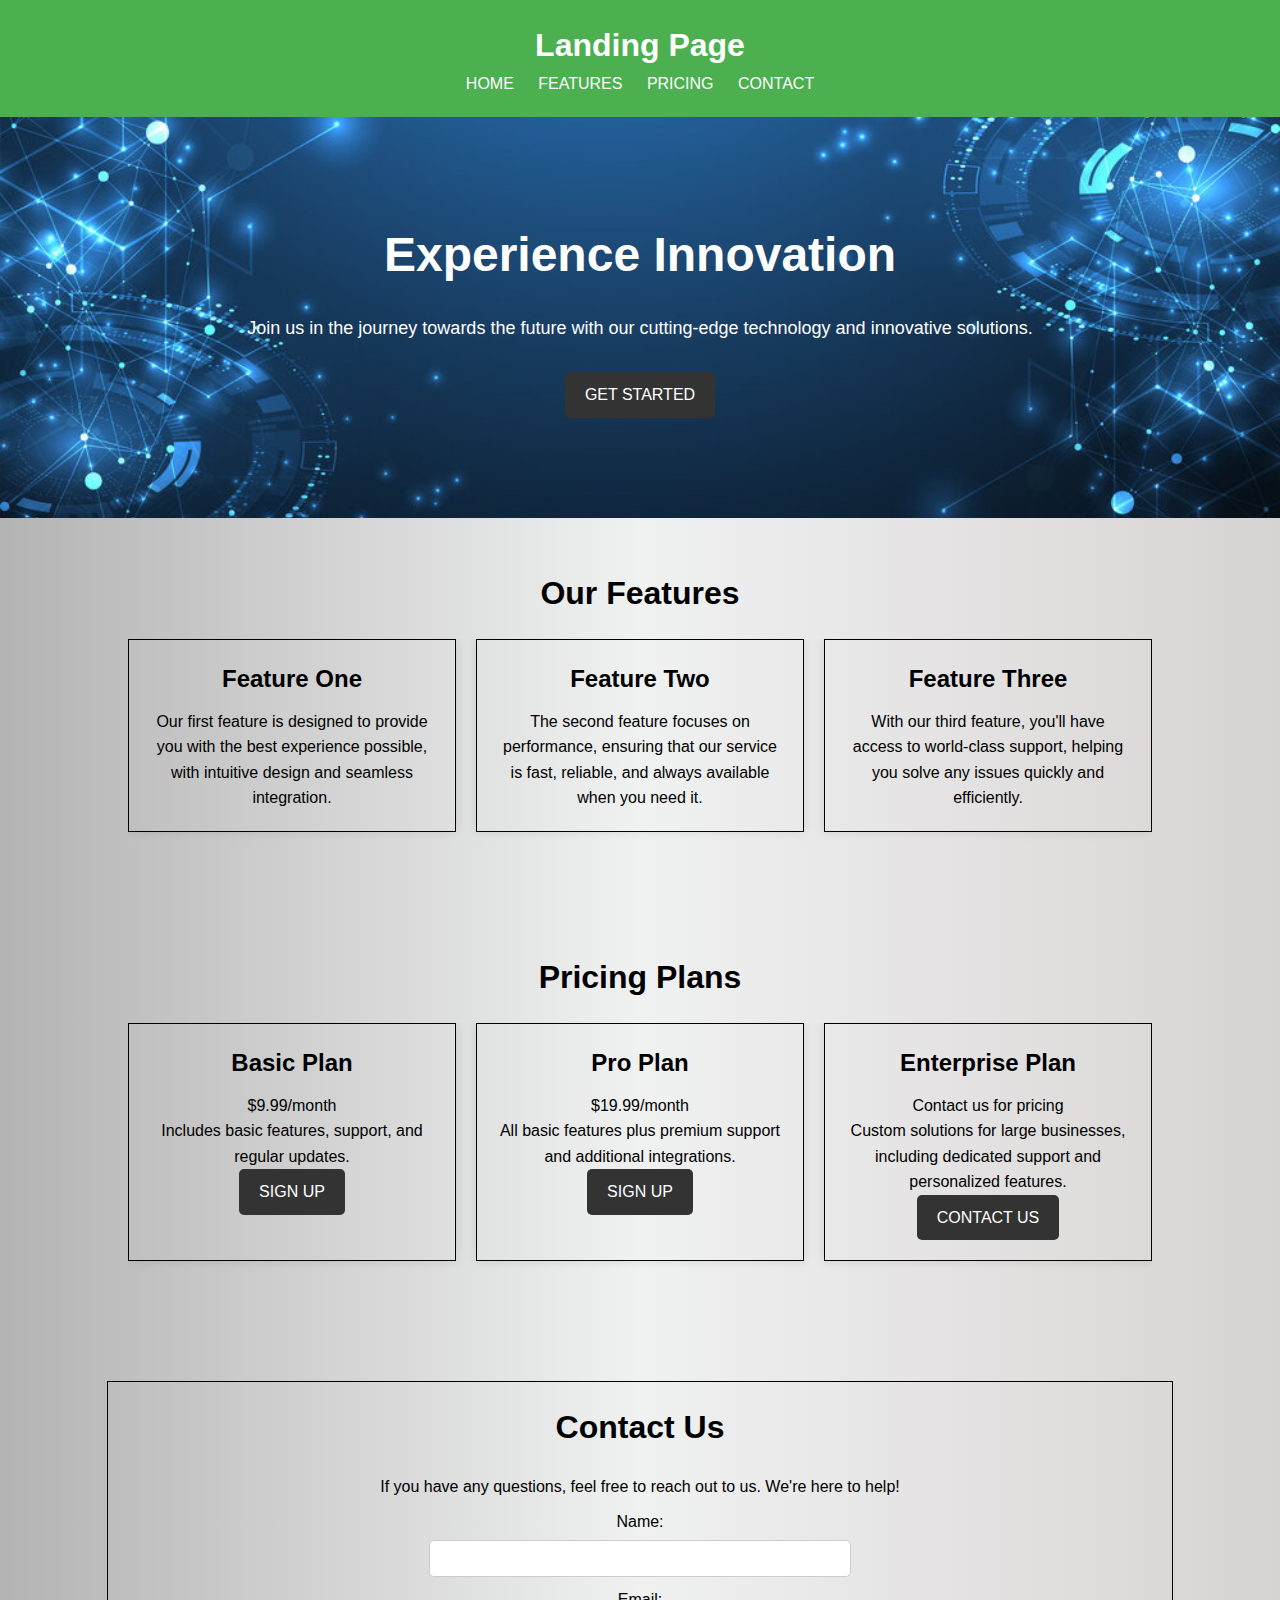
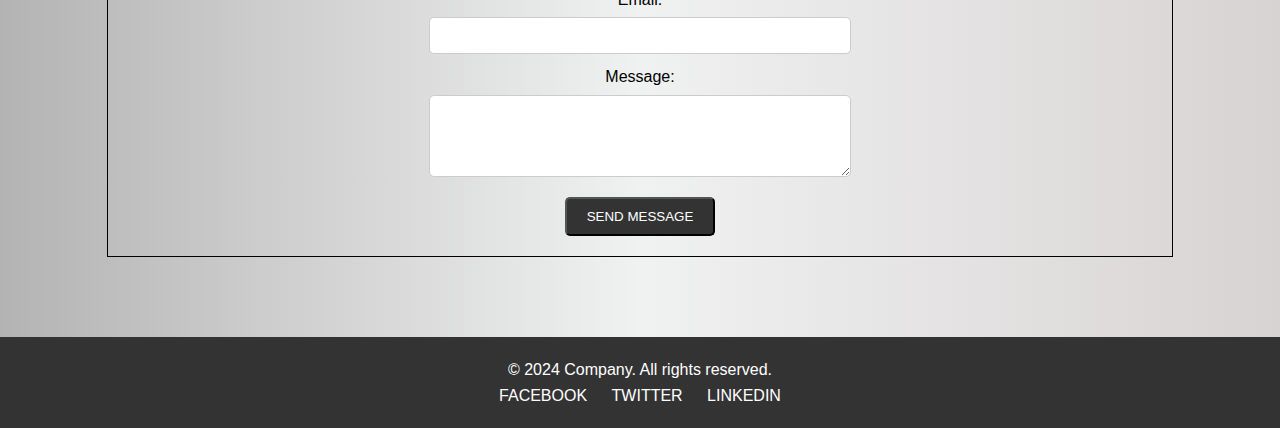
<file: Level-1_Task-2(Landing Page)/index.html>
<!DOCTYPE html>
<html lang="en">
<head>
    <meta charset="UTF-8">
    <meta name="viewport" content="width=device-width, initial-scale=1.0">
    <title>Modern Landing Page</title>
    <link rel="stylesheet" href="style.css">
</head>
<body>
    <header>
        <div class="container">
            <h1>Landing Page</h1>
            <nav>
                <ul>
                    <li><a href="#home">Home</a></li>
                    <li><a href="#features">Features</a></li>
                    <li><a href="#pricing">Pricing</a></li>
                    <li><a href="#contact">Contact</a></li>
                </ul>
            </nav>
        </div>
    </header>

    <main>
        <section class="hero">
            <div class="container">
                <h2 class="animate-fade-in">Experience Innovation</h2>
                <p class="animate-slide-up">Join us in the journey towards the future with our cutting-edge technology and innovative solutions.</p>
                <a href="#get-started" class="btn animate-pulse">Get Started</a>
            </div>
        </section>

        <section class="features" id="features">
            <h3 class="animate-fade-in">Our Features</h3>
            <div class="container f">
                <div class="feature-box animate-slide-left">
                    <h4>Feature One</h4>
                    <p>Our first feature is designed to provide you with the best experience possible, with intuitive design and seamless integration.</p>
                </div>
                <div class="feature-box animate-slide-left">
                    <h4>Feature Two</h4>
                    <p>The second feature focuses on performance, ensuring that our service is fast, reliable, and always available when you need it.</p>
                </div>
                <div class="feature-box animate-slide-left">
                    <h4>Feature Three</h4>
                    <p>With our third feature, you'll have access to world-class support, helping you solve any issues quickly and efficiently.</p>
                </div>
            </div>
        </section>

        <section class="pricing" id="pricing">
            <h3 class="animate-fade-in">Pricing Plans</h3>
            <div class="container p">
                <div class="pricing-box animate-slide-up">
                    <h4>Basic Plan</h4>
                    <p>$9.99/month</p>
                    <p>Includes basic features, support, and regular updates.</p>
                    <a href="#sign-up" class="btn">Sign Up</a>
                </div>
                <div class="pricing-box animate-slide-up">
                    <h4>Pro Plan</h4>
                    <p>$19.99/month</p>
                    <p>All basic features plus premium support and additional integrations.</p>
                    <a href="#sign-up" class="btn">Sign Up</a>
                </div>
                <div class="pricing-box animate-slide-up">
                    <h4>Enterprise Plan</h4>
                    <p>Contact us for pricing</p>
                    <p>Custom solutions for large businesses, including dedicated support and personalized features.</p>
                    <a href="#contact" class="btn">Contact Us</a>
                </div>
            </div>
        </section>

        <section class="contact" id="contact">
            <div class="container c">
                <h3 class="animate-fade-in">Contact Us</h3>
                <p>If you have any questions, feel free to reach out to us. We're here to help!</p>
                <form action="#">
                    <label for="name">Name:</label>
                    <input type="text" id="name" name="name" required>
                    <label for="email">Email:</label>
                    <input type="email" id="email" name="email" required>
                    <label for="message">Message:</label>
                    <textarea id="message" name="message" rows="4" required></textarea>
                    <button type="submit" class="btn">Send Message</button>
                </form>
            </div>
        </section>
    </main>

    <footer>
        <div class="container">
            <p>&copy; 2024 Company. All rights reserved.</p>
            <div class="social">
                <a href="#facebook">Facebook</a>
                <a href="#twitter">Twitter</a>
                <a href="#linkedin">LinkedIn</a>
            </div>
        </div>
    </footer>
</body>
</html>
</file>
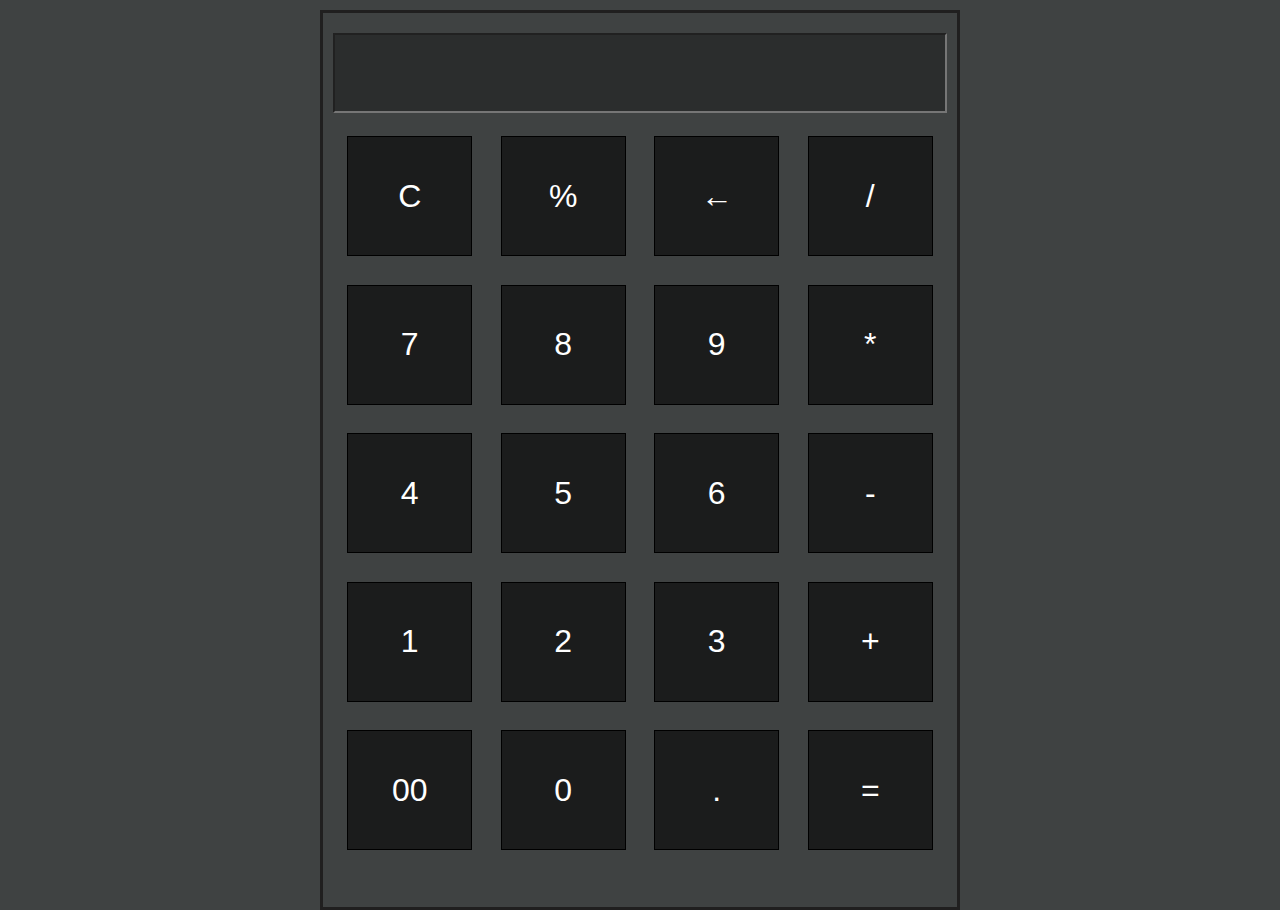
<file: Level-1_Task-3(Calculator)/index.html>
<!DOCTYPE html>
<html>
    <head>
        <title>CALCULATOR</title>
        <link rel="stylesheet" href="style.css">
        <meta name="viewport" content="width=device-width, initial-scale=1.0">
    </head>
    <body>
        <div class="one">
        <input type="text" id="res" >
        <div class="main">
            <button class="num" onclick="clr()">C</button>
            <button class="num" onclick="solve('%')">%</button>
            <button class="num" onclick="back()">←</button> </button>
            <button class="num" onclick="solve('/')">/</button>
            <button class="num" onclick="solve(7)">7</button>
            <button class="num" onclick="solve(8)">8</button>
            <button class="num" onclick="solve(9)">9</button>
            <button class="num" onclick="solve('*')">*</button>
            <button class="num" onclick="solve(4)">4</button>
            <button class="num" onclick="solve(5)">5</button>
            <button class="num" onclick="solve(6)">6</button>
            <button class="num" onclick="solve('-')">-</button>
            <button class="num" onclick="solve(1)">1</button>
            <button class="num" onclick="solve(2)">2</button>
            <button class="num" onclick="solve(3)">3</button>
            <button class="num" onclick="solve('+')">+</button>
            <button class="num" onclick="solve('00')">00</button>
            <button class="num" onclick="solve(0)">0</button>
            <button class="num" onclick="solve('.')">.</button>
            <button class="num equal" onclick="result()">=</button>   
        </div>
        </div>
        <script src="index.js"></script>
        
    </body>
</html>
</file>
<file: Level-1_Task-3(Calculator)/style.css>
*{
    margin: 0;
    padding: 0;
    box-sizing: border-box;
}
body{
    height: 100vh;
    background-color: #0a0e0ec8;
}
.main{

    display: grid;
    grid-template-columns: repeat(auto-fill,25%);
    grid-template-rows: repeat(auto-fill);
    padding:20px auto;
    margin: 20px auto;
    height: 85%;
 }  
 .one{
     border: 3px solid rgba(23, 20, 20, 0.749);
   margin: 10px auto;
   width: 40vw;
   padding: 10px;
   height: 100vh;
 }
 .num{
        height: 95px;
        width: 125px;
        border: 1px solid black;
        font-size: 2rem;
        text-align: center;
        margin: 5px auto;
        background-color: rgba(0, 0, 0, 0.571);
        color: white;
        cursor: pointer;
 }
 .num:hover{
    background-color: orange;

 }
#res{
  width: 100%;
  height: 80px;
    font-size: 2rem;
    text-align: right;
    padding: 10px auto;
    margin: 10px auto;
    display: flex;
    background-color: rgba(0, 0, 0, 0.315);
    color: white;
    
}
@media (max-width:1380px)
{

    .one{
        width: 50vw;
    }
    .num{
        height: 120px;
        margin: 3px auto;
    }
}
@media (max-width:1110px)
{
    .one{
        width: 60vw;
    }
}
@media (max-width:970px)
{
    .one{
        width: 70vw;
    }
}
@media (max-width:780px)
{
    .one{
        width: 80vw;
    }
}
@media (max-width:680px)
{
    .one{
        width: 90vw;
    }
    .num{
        height: 120px;
        width: 120px;
        margin: 3px auto;
    }
}
@media (max-width:580px)
{
    .num{
        height: 110px;
        width: 110px;
        border-radius: 50%;
        margin: 1px auto;
    }
}
@media (max-width:480px)
{
    .main{
        padding:10px  auto;
    }
    .one{
        width: 95vw;
    }
    .num{
        height: 95px;
        width: 95px;
        border-radius: 50%;
        margin: 2px auto;
    }
}
@media (max-width:380px)
{
    .one{
        width: 100vw;
    }
    .num{
        height: 80px;
        width: 80px;
        border-radius: 50%;
        margin: 2px auto;
    }
}
</file>
<file: Level-1_Task-2(Landing Page)/style.css>
/* Reset some default browser styles */
body, h1, h2, h3, h4, p, ul {
    margin: 0;
    padding: 0;
}

body {
    font-family: 'Arial', sans-serif;
    line-height: 1.6;
    background: rgb(180,179,179);
    background: linear-gradient(90deg, rgba(180,179,179,1) 0%, rgba(240,241,241,1) 50%, rgba(216,211,211,1) 100%);
}

.container {
    width: 80%;
    margin: auto;
    overflow: hidden;
}

header {
    background: #4CAF50;
    color: #fff;
    padding: 20px 0;
    text-align: center;
}

header a {
    color: #fff;
    text-decoration: none;
    text-transform: uppercase;
    font-size: 16px;
    margin: 0 10px;
}

header ul {
    list-style: none;
    padding: 0;
}

header ul li {
    display: inline;
}

.hero {
    background: url('./image/bg.jpg') no-repeat center center/cover;
    color: #fff;
    padding: 100px 0;
    text-align: center;
}

.hero h2 {
    font-size: 48px;
    margin-bottom: 20px;
}

.hero p {
    font-size: 18px;
    margin-bottom: 30px;
}

.btn {
    display: inline-block;
    color: #fff;
    background: #333;
    padding: 10px 20px;
    text-transform: uppercase;
    border-radius: 5px;
    text-decoration: none;
    transition: background 0.3s ease, transform 0.3s ease;
}

.btn:hover {
    background: #555;
    transform: scale(1.05);
}
.f{
    display: grid;
    grid-template-columns: repeat(3, 1fr);
    grid-gap: 20px;
}
.p{
    display: grid;
    grid-template-columns: repeat(3, 1fr);
    grid-gap: 20px;
}
.c{
    border: 1px solid black;
    padding: 20px;
}

.features, .pricing, .contact {
    padding: 50px 0;
    text-align: center;
}

.features h3, .pricing h3, .contact h3 {
    font-size: 32px;
    margin-bottom: 20px;
}

.feature-box, .pricing-box {
    margin-bottom: 20px;
    padding: 20px;
    border: 1px solid black;
    box-shadow: 0 0 10px rgba(0, 0, 0, 0.1);
}

.feature-box h4, .pricing-box h4 {
    font-size: 24px;
    margin-bottom: 10px;
}

footer {
    background: #333;
    color: #fff;
    text-align: center;
    padding: 20px 0;
    margin-top: 30px;
}

footer .social a {
    color: #fff;
    text-decoration: none;
    margin: 0 10px;
    text-transform: uppercase;
}

footer .social a:hover {
    text-decoration: underline;
}

.contact form {
    display: flex;
    flex-direction: column;
    align-items: center;
}

.contact form label {
    margin-top: 10px;
}

.contact form input, .contact form textarea {
    width: 100%;
    max-width: 400px;
    padding: 10px;
    margin-top: 5px;
    border: 1px solid #ccc;
    border-radius: 5px;
}

.contact form button {
    margin-top: 20px;
}

/* Animations */
@keyframes fadeIn {
    from { opacity: 0; }
    to { opacity: 1; }
}

@keyframes slideUp {
    from { transform: translateY(20px); opacity: 0; }
    to { transform: translateY(0); opacity: 1; }
}

@keyframes slideLeft {
    from { transform: translateX(-20px); opacity: 0; }
    to { transform: translateX(0); opacity: 1; }
}

@keyframes pulse {
    0% { transform: scale(1); }
    50% { transform: scale(1.05); }
    100% { transform: scale(1); }
}

.animate-fade-in {
    animation: fadeIn 1.5s ease-in-out;
}

.animate-slide-up {
    animation: slideUp 1s ease-in-out;
}

.animate-slide-left {
    animation: slideLeft 1s ease-in-out;
}

.animate-pulse {
    animation: pulse 1.5s infinite;
}
</file>
